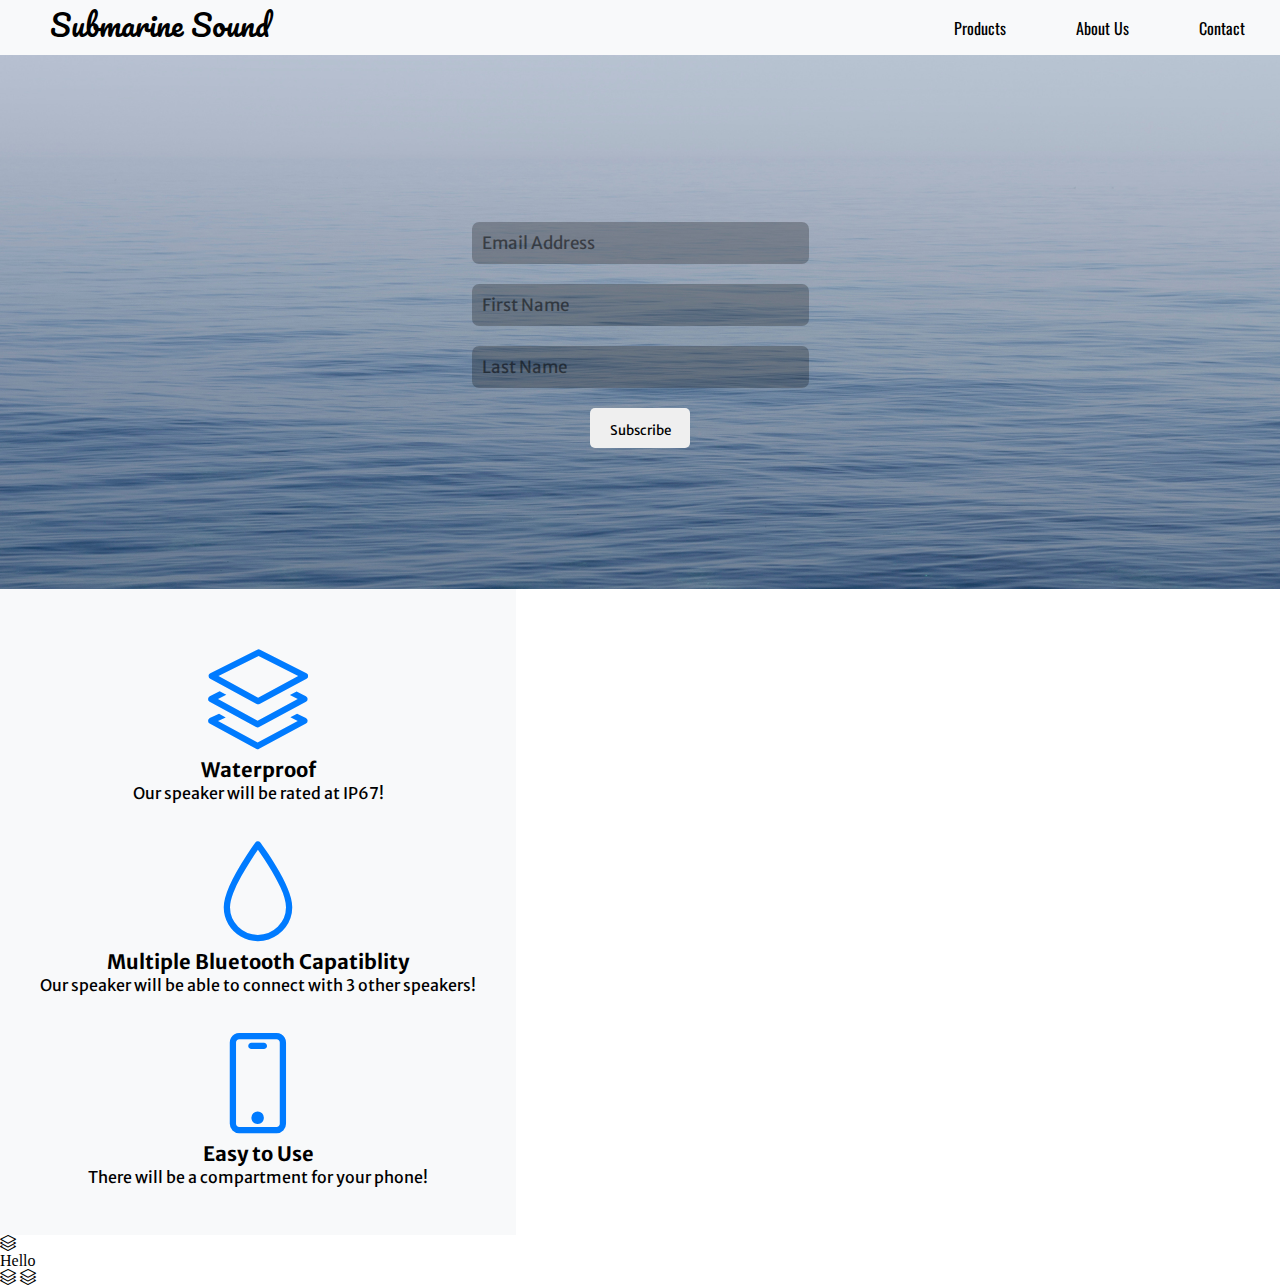
<file: index.html>
<!DOCTYPE html>
<html>
    <head>
        <Title>Submarine Sound</Title>
        <Meta charset="utf-8">
        <link href="https://fonts.googleapis.com/css?family=Oswald|Pacifico|Rubik|Tajawal" rel="stylesheet">
        <link href="https://fonts.googleapis.com/css?family=Merriweather+Sans" rel="stylesheet">
        <link href="https://fonts.googleapis.com/icon?family=Material+Icons" rel="stylesheet">
        <link rel="stylesheet" href="https://use.fontawesome.com/releases/v5.0.13/css/all.css" integrity="sha384-DNOHZ68U8hZfKXOrtjWvjxusGo9WQnrNx2sqG0tfsghAvtVlRW3tvkXWZh58N9jp" crossorigin="anonymous">
        <link rel="stylesheet" href="styles.css">
        <link href="simple-line-icons/css/simple-line-icons.css" rel="stylesheet" type="text/css">
    </head>
    <body>
        <Nav>
            <div class="wrapper">
                <ul>
                    <li><a class="active" href="index.html">Submarine Sound</a></li>
                    <li style="float:right"><a class="list" href="contact.html">Contact</a></li>
                    <li style="float:right"><a class="list" href="about-us.html">About Us</a></li>
                    <li style="float:right"><a class="list" href="products.html">Products</a></li>
                </ul>
            </Div>
        </Nav>
        <!-- Masthead -->
        <header class="masthead">
          <form action="https://submarinesound.us18.list-manage.com/subscribe/post?u=e446e01dfb21eeba56fa6c47e&amp;id=a97b88228a" method="post" id="mc-embedded-subscribe-form" name="mc-embedded-subscribe-form" class="validate" target="_blank" novalidate>
            <div class="email" >
                <h1>
                    <p></p>
                    <input type="email" name="EMAIL" placeholder="Email Address">
                    <p></p>
                    <input type="text" name="FNAME" placeholder="First Name">
                    <p</p>
                    <input type="text" name="LNAME" placeholder="Last Name">
                    <p></p>
                    <input type="submit" name="submit" value="Subscribe">
                </h1>
            </div>
          </form>
        </header>
        <!-- icons -->
        <section class="icons-whole">
            <div class="row">
                <div class="icons">
                    <i class="icon-layers m-auto text-primary"></i>
                </div>
                    <h3>Waterproof</h3>
                    <p class="lead mb-0">Our speaker will be rated at IP67!</p>
                <div class="icons">
                    <i class="icon-drop m-auto text-primary"></i>
                </div>
                    <h3>Multiple Bluetooth Capatiblity</h3>
                    <p class="lead mb-0">Our speaker will be able to connect with 3 other speakers!</p>
                <div class="icons">
                    <i class="icon-screen-smartphone m-auto text-primary"></i>
                </div>
                    <h3>Easy to Use</h3>
                    <p class="lead mb-0">There will be a compartment for your phone!</p>
            </div>
        </section>
        <section>
            <i class="icon-layers m-auto text-primary"></i><p>Hello</p>
            <i class="icon-layers m-auto text-primary"></i>
            <i class="icon-layers m-auto text-primary"></i>
        </section>
    </body>
</html>
</file>
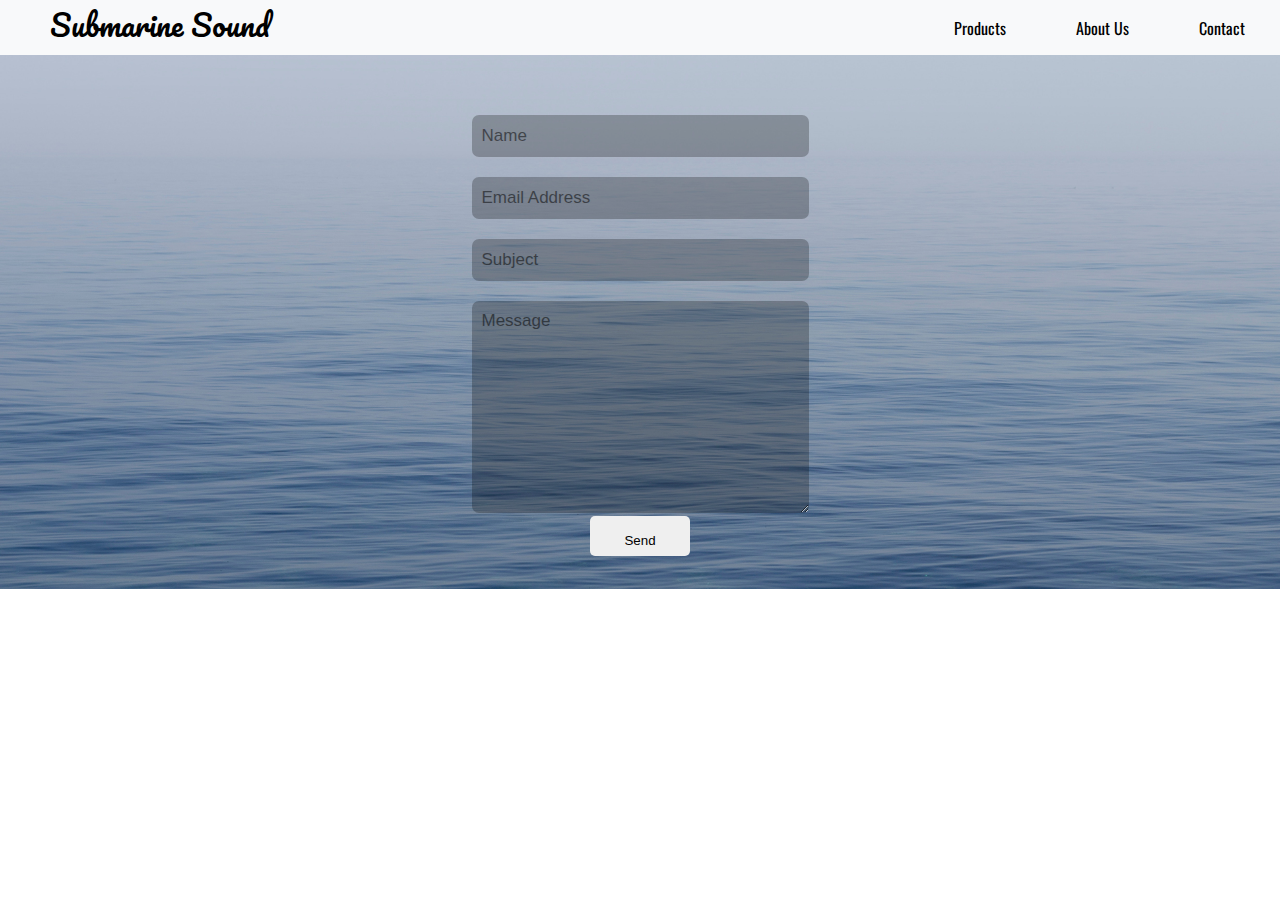
<file: contact.html>
<!DOCTYPE html>
<html>
    <head>
        <Title>Submarine Sound</Title>
        <Meta charset="utf-8">
        <link href="https://fonts.googleapis.com/css?family=Kavivanar" rel="stylesheet">
        <link href="https://fonts.googleapis.com/css?family=Oswald:400,500,700" rel="stylesheet">
        <link href="https://fonts.googleapis.com/css?family=Pacifico" rel="stylesheet">
        <link rel="stylesheet" href="styles.css">
    </head>
    <body>
        <Nav>
            <div class="wrapper">
                <ul>
                    <li><a class="active" href="index.html">Submarine Sound</a></li>
                    <li style="float:right"><a class="list" href="contact.html">Contact</a></li>
                    <li style="float:right"><a class="list" href="about-us.html">About Us</a></li>
                    <li style="float:right"><a class="list" href="products.html">Products</a></li>
                </ul>
            </Div>
        </Nav>
        <header class="masthead">
            <form action="contactform.php" method="post">
              <div class="contact" class="email" >
                  <h1>
                      <p></p>
                      <input type="text" name="Name" placeholder="Name">
                      <p></p>
                      <input type="email" name="EMAIL" placeholder="Email Address">
                      <p></p>
                      <input type="text" name="Subject" placeholder="Subject">
                      <textarea class="message" name="Message" placeholder="Message"></textarea>
                      <p></p>
                      <input type="submit" name="submit" value="Send">
                  </h1>
              </div>
            </form>
        </header>
    </body>
</html>
</file>
<file: simple-line-icons/css/simple-line-icons.css>
@font-face {
  font-family: 'simple-line-icons';
  src: url('../fonts/Simple-Line-Icons.eot?v=2.4.0');
  src: url('../fonts/Simple-Line-Icons.eot?v=2.4.0#iefix') format('embedded-opentype'), url('../fonts/Simple-Line-Icons.woff2?v=2.4.0') format('woff2'), url('../fonts/Simple-Line-Icons.ttf?v=2.4.0') format('truetype'), url('../fonts/Simple-Line-Icons.woff?v=2.4.0') format('woff'), url('../fonts/Simple-Line-Icons.svg?v=2.4.0#simple-line-icons') format('svg');
  font-weight: normal;
  font-style: normal;
}
/*
 Use the following CSS code if you want to have a class per icon.
 Instead of a list of all class selectors, you can use the generic [class*="icon-"] selector, but it's slower:
*/
.icon-user,
.icon-people,
.icon-user-female,
.icon-user-follow,
.icon-user-following,
.icon-user-unfollow,
.icon-login,
.icon-logout,
.icon-emotsmile,
.icon-phone,
.icon-call-end,
.icon-call-in,
.icon-call-out,
.icon-map,
.icon-location-pin,
.icon-direction,
.icon-directions,
.icon-compass,
.icon-layers,
.icon-menu,
.icon-list,
.icon-options-vertical,
.icon-options,
.icon-arrow-down,
.icon-arrow-left,
.icon-arrow-right,
.icon-arrow-up,
.icon-arrow-up-circle,
.icon-arrow-left-circle,
.icon-arrow-right-circle,
.icon-arrow-down-circle,
.icon-check,
.icon-clock,
.icon-plus,
.icon-minus,
.icon-close,
.icon-event,
.icon-exclamation,
.icon-organization,
.icon-trophy,
.icon-screen-smartphone,
.icon-screen-desktop,
.icon-plane,
.icon-notebook,
.icon-mustache,
.icon-mouse,
.icon-magnet,
.icon-energy,
.icon-disc,
.icon-cursor,
.icon-cursor-move,
.icon-crop,
.icon-chemistry,
.icon-speedometer,
.icon-shield,
.icon-screen-tablet,
.icon-magic-wand,
.icon-hourglass,
.icon-graduation,
.icon-ghost,
.icon-game-controller,
.icon-fire,
.icon-eyeglass,
.icon-envelope-open,
.icon-envelope-letter,
.icon-bell,
.icon-badge,
.icon-anchor,
.icon-wallet,
.icon-vector,
.icon-speech,
.icon-puzzle,
.icon-printer,
.icon-present,
.icon-playlist,
.icon-pin,
.icon-picture,
.icon-handbag,
.icon-globe-alt,
.icon-globe,
.icon-folder-alt,
.icon-folder,
.icon-film,
.icon-feed,
.icon-drop,
.icon-drawer,
.icon-docs,
.icon-doc,
.icon-diamond,
.icon-cup,
.icon-calculator,
.icon-bubbles,
.icon-briefcase,
.icon-book-open,
.icon-basket-loaded,
.icon-basket,
.icon-bag,
.icon-action-undo,
.icon-action-redo,
.icon-wrench,
.icon-umbrella,
.icon-trash,
.icon-tag,
.icon-support,
.icon-frame,
.icon-size-fullscreen,
.icon-size-actual,
.icon-shuffle,
.icon-share-alt,
.icon-share,
.icon-rocket,
.icon-question,
.icon-pie-chart,
.icon-pencil,
.icon-note,
.icon-loop,
.icon-home,
.icon-grid,
.icon-graph,
.icon-microphone,
.icon-music-tone-alt,
.icon-music-tone,
.icon-earphones-alt,
.icon-earphones,
.icon-equalizer,
.icon-like,
.icon-dislike,
.icon-control-start,
.icon-control-rewind,
.icon-control-play,
.icon-control-pause,
.icon-control-forward,
.icon-control-end,
.icon-volume-1,
.icon-volume-2,
.icon-volume-off,
.icon-calendar,
.icon-bulb,
.icon-chart,
.icon-ban,
.icon-bubble,
.icon-camrecorder,
.icon-camera,
.icon-cloud-download,
.icon-cloud-upload,
.icon-envelope,
.icon-eye,
.icon-flag,
.icon-heart,
.icon-info,
.icon-key,
.icon-link,
.icon-lock,
.icon-lock-open,
.icon-magnifier,
.icon-magnifier-add,
.icon-magnifier-remove,
.icon-paper-clip,
.icon-paper-plane,
.icon-power,
.icon-refresh,
.icon-reload,
.icon-settings,
.icon-star,
.icon-symbol-female,
.icon-symbol-male,
.icon-target,
.icon-credit-card,
.icon-paypal,
.icon-social-tumblr,
.icon-social-twitter,
.icon-social-facebook,
.icon-social-instagram,
.icon-social-linkedin,
.icon-social-pinterest,
.icon-social-github,
.icon-social-google,
.icon-social-reddit,
.icon-social-skype,
.icon-social-dribbble,
.icon-social-behance,
.icon-social-foursqare,
.icon-social-soundcloud,
.icon-social-spotify,
.icon-social-stumbleupon,
.icon-social-youtube,
.icon-social-dropbox,
.icon-social-vkontakte,
.icon-social-steam {
  font-family: 'simple-line-icons';
  speak: none;
  font-style: normal;
  font-weight: normal;
  font-variant: normal;
  text-transform: none;
  line-height: 1;
  /* Better Font Rendering =========== */
  -webkit-font-smoothing: antialiased;
  -moz-osx-font-smoothing: grayscale;
}
.icon-user:before {
  content: "\e005";
}
.icon-people:before {
  content: "\e001";
}
.icon-user-female:before {
  content: "\e000";
}
.icon-user-follow:before {
  content: "\e002";
}
.icon-user-following:before {
  content: "\e003";
}
.icon-user-unfollow:before {
  content: "\e004";
}
.icon-login:before {
  content: "\e066";
}
.icon-logout:before {
  content: "\e065";
}
.icon-emotsmile:before {
  content: "\e021";
}
.icon-phone:before {
  content: "\e600";
}
.icon-call-end:before {
  content: "\e048";
}
.icon-call-in:before {
  content: "\e047";
}
.icon-call-out:before {
  content: "\e046";
}
.icon-map:before {
  content: "\e033";
}
.icon-location-pin:before {
  content: "\e096";
}
.icon-direction:before {
  content: "\e042";
}
.icon-directions:before {
  content: "\e041";
}
.icon-compass:before {
  content: "\e045";
}
.icon-layers:before {
  content: "\e034";
}
.icon-menu:before {
  content: "\e601";
}
.icon-list:before {
  content: "\e067";
}
.icon-options-vertical:before {
  content: "\e602";
}
.icon-options:before {
  content: "\e603";
}
.icon-arrow-down:before {
  content: "\e604";
}
.icon-arrow-left:before {
  content: "\e605";
}
.icon-arrow-right:before {
  content: "\e606";
}
.icon-arrow-up:before {
  content: "\e607";
}
.icon-arrow-up-circle:before {
  content: "\e078";
}
.icon-arrow-left-circle:before {
  content: "\e07a";
}
.icon-arrow-right-circle:before {
  content: "\e079";
}
.icon-arrow-down-circle:before {
  content: "\e07b";
}
.icon-check:before {
  content: "\e080";
}
.icon-clock:before {
  content: "\e081";
}
.icon-plus:before {
  content: "\e095";
}
.icon-minus:before {
  content: "\e615";
}
.icon-close:before {
  content: "\e082";
}
.icon-event:before {
  content: "\e619";
}
.icon-exclamation:before {
  content: "\e617";
}
.icon-organization:before {
  content: "\e616";
}
.icon-trophy:before {
  content: "\e006";
}
.icon-screen-smartphone:before {
  content: "\e010";
}
.icon-screen-desktop:before {
  content: "\e011";
}
.icon-plane:before {
  content: "\e012";
}
.icon-notebook:before {
  content: "\e013";
}
.icon-mustache:before {
  content: "\e014";
}
.icon-mouse:before {
  content: "\e015";
}
.icon-magnet:before {
  content: "\e016";
}
.icon-energy:before {
  content: "\e020";
}
.icon-disc:before {
  content: "\e022";
}
.icon-cursor:before {
  content: "\e06e";
}
.icon-cursor-move:before {
  content: "\e023";
}
.icon-crop:before {
  content: "\e024";
}
.icon-chemistry:before {
  content: "\e026";
}
.icon-speedometer:before {
  content: "\e007";
}
.icon-shield:before {
  content: "\e00e";
}
.icon-screen-tablet:before {
  content: "\e00f";
}
.icon-magic-wand:before {
  content: "\e017";
}
.icon-hourglass:before {
  content: "\e018";
}
.icon-graduation:before {
  content: "\e019";
}
.icon-ghost:before {
  content: "\e01a";
}
.icon-game-controller:before {
  content: "\e01b";
}
.icon-fire:before {
  content: "\e01c";
}
.icon-eyeglass:before {
  content: "\e01d";
}
.icon-envelope-open:before {
  content: "\e01e";
}
.icon-envelope-letter:before {
  content: "\e01f";
}
.icon-bell:before {
  content: "\e027";
}
.icon-badge:before {
  content: "\e028";
}
.icon-anchor:before {
  content: "\e029";
}
.icon-wallet:before {
  content: "\e02a";
}
.icon-vector:before {
  content: "\e02b";
}
.icon-speech:before {
  content: "\e02c";
}
.icon-puzzle:before {
  content: "\e02d";
}
.icon-printer:before {
  content: "\e02e";
}
.icon-present:before {
  content: "\e02f";
}
.icon-playlist:before {
  content: "\e030";
}
.icon-pin:before {
  content: "\e031";
}
.icon-picture:before {
  content: "\e032";
}
.icon-handbag:before {
  content: "\e035";
}
.icon-globe-alt:before {
  content: "\e036";
}
.icon-globe:before {
  content: "\e037";
}
.icon-folder-alt:before {
  content: "\e039";
}
.icon-folder:before {
  content: "\e089";
}
.icon-film:before {
  content: "\e03a";
}
.icon-feed:before {
  content: "\e03b";
}
.icon-drop:before {
  content: "\e03e";
}
.icon-drawer:before {
  content: "\e03f";
}
.icon-docs:before {
  content: "\e040";
}
.icon-doc:before {
  content: "\e085";
}
.icon-diamond:before {
  content: "\e043";
}
.icon-cup:before {
  content: "\e044";
}
.icon-calculator:before {
  content: "\e049";
}
.icon-bubbles:before {
  content: "\e04a";
}
.icon-briefcase:before {
  content: "\e04b";
}
.icon-book-open:before {
  content: "\e04c";
}
.icon-basket-loaded:before {
  content: "\e04d";
}
.icon-basket:before {
  content: "\e04e";
}
.icon-bag:before {
  content: "\e04f";
}
.icon-action-undo:before {
  content: "\e050";
}
.icon-action-redo:before {
  content: "\e051";
}
.icon-wrench:before {
  content: "\e052";
}
.icon-umbrella:before {
  content: "\e053";
}
.icon-trash:before {
  content: "\e054";
}
.icon-tag:before {
  content: "\e055";
}
.icon-support:before {
  content: "\e056";
}
.icon-frame:before {
  content: "\e038";
}
.icon-size-fullscreen:before {
  content: "\e057";
}
.icon-size-actual:before {
  content: "\e058";
}
.icon-shuffle:before {
  content: "\e059";
}
.icon-share-alt:before {
  content: "\e05a";
}
.icon-share:before {
  content: "\e05b";
}
.icon-rocket:before {
  content: "\e05c";
}
.icon-question:before {
  content: "\e05d";
}
.icon-pie-chart:before {
  content: "\e05e";
}
.icon-pencil:before {
  content: "\e05f";
}
.icon-note:before {
  content: "\e060";
}
.icon-loop:before {
  content: "\e064";
}
.icon-home:before {
  content: "\e069";
}
.icon-grid:before {
  content: "\e06a";
}
.icon-graph:before {
  content: "\e06b";
}
.icon-microphone:before {
  content: "\e063";
}
.icon-music-tone-alt:before {
  content: "\e061";
}
.icon-music-tone:before {
  content: "\e062";
}
.icon-earphones-alt:before {
  content: "\e03c";
}
.icon-earphones:before {
  content: "\e03d";
}
.icon-equalizer:before {
  content: "\e06c";
}
.icon-like:before {
  content: "\e068";
}
.icon-dislike:before {
  content: "\e06d";
}
.icon-control-start:before {
  content: "\e06f";
}
.icon-control-rewind:before {
  content: "\e070";
}
.icon-control-play:before {
  content: "\e071";
}
.icon-control-pause:before {
  content: "\e072";
}
.icon-control-forward:before {
  content: "\e073";
}
.icon-control-end:before {
  content: "\e074";
}
.icon-volume-1:before {
  content: "\e09f";
}
.icon-volume-2:before {
  content: "\e0a0";
}
.icon-volume-off:before {
  content: "\e0a1";
}
.icon-calendar:before {
  content: "\e075";
}
.icon-bulb:before {
  content: "\e076";
}
.icon-chart:before {
  content: "\e077";
}
.icon-ban:before {
  content: "\e07c";
}
.icon-bubble:before {
  content: "\e07d";
}
.icon-camrecorder:before {
  content: "\e07e";
}
.icon-camera:before {
  content: "\e07f";
}
.icon-cloud-download:before {
  content: "\e083";
}
.icon-cloud-upload:before {
  content: "\e084";
}
.icon-envelope:before {
  content: "\e086";
}
.icon-eye:before {
  content: "\e087";
}
.icon-flag:before {
  content: "\e088";
}
.icon-heart:before {
  content: "\e08a";
}
.icon-info:before {
  content: "\e08b";
}
.icon-key:before {
  content: "\e08c";
}
.icon-link:before {
  content: "\e08d";
}
.icon-lock:before {
  content: "\e08e";
}
.icon-lock-open:before {
  content: "\e08f";
}
.icon-magnifier:before {
  content: "\e090";
}
.icon-magnifier-add:before {
  content: "\e091";
}
.icon-magnifier-remove:before {
  content: "\e092";
}
.icon-paper-clip:before {
  content: "\e093";
}
.icon-paper-plane:before {
  content: "\e094";
}
.icon-power:before {
  content: "\e097";
}
.icon-refresh:before {
  content: "\e098";
}
.icon-reload:before {
  content: "\e099";
}
.icon-settings:before {
  content: "\e09a";
}
.icon-star:before {
  content: "\e09b";
}
.icon-symbol-female:before {
  content: "\e09c";
}
.icon-symbol-male:before {
  content: "\e09d";
}
.icon-target:before {
  content: "\e09e";
}
.icon-credit-card:before {
  content: "\e025";
}
.icon-paypal:before {
  content: "\e608";
}
.icon-social-tumblr:before {
  content: "\e00a";
}
.icon-social-twitter:before {
  content: "\e009";
}
.icon-social-facebook:before {
  content: "\e00b";
}
.icon-social-instagram:before {
  content: "\e609";
}
.icon-social-linkedin:before {
  content: "\e60a";
}
.icon-social-pinterest:before {
  content: "\e60b";
}
.icon-social-github:before {
  content: "\e60c";
}
.icon-social-google:before {
  content: "\e60d";
}
.icon-social-reddit:before {
  content: "\e60e";
}
.icon-social-skype:before {
  content: "\e60f";
}
.icon-social-dribbble:before {
  content: "\e00d";
}
.icon-social-behance:before {
  content: "\e610";
}
.icon-social-foursqare:before {
  content: "\e611";
}
.icon-social-soundcloud:before {
  content: "\e612";
}
.icon-social-spotify:before {
  content: "\e613";
}
.icon-social-stumbleupon:before {
  content: "\e614";
}
.icon-social-youtube:before {
  content: "\e008";
}
.icon-social-dropbox:before {
  content: "\e00c";
}
.icon-social-vkontakte:before {
  content: "\e618";
}
.icon-social-steam:before {
  content: "\e620";
}
</file>
<file: styles.css>
/*
html5doctor.com Reset Stylesheet
v1.6.1
Last Updated: 2010-09-17
Author: Richard Clark - http://richclarkdesign.com
Twitter: @rich_clark
*/

html, body, div, span, object, iframe,
h1, h2, h3, h4, h5, h6, p, blockquote, pre,
abbr, address, cite, code,
del, dfn, em, img, ins, kbd, q, samp,
small, strong, sub, sup, var,
b, i,
dl, dt, dd, ol, ul, li,
fieldset, form, label, legend,
table, caption, tbody, tfoot, thead, tr, th, td,
article, aside, canvas, details, figcaption, figure,
footer, header, hgroup, menu, nav, section, summary,
time, mark, audio, video {
    margin:0;
    padding:0;
    border:0;
    outline:0;
    font-size:100%;
    vertical-align:baseline;
    background:transparent;
}

body {
    line-height:1;
}

article,aside,details,figcaption,figure,
footer,header,hgroup,menu,nav,section {
    display:block;
}

nav ul {
    list-style:none;
}

blockquote, q {
    quotes:none;
}

blockquote:before, blockquote:after,
q:before, q:after {
    content:'';
    content:none;
}

a {
    margin:0;
    padding:0;
    font-size:100%;
    vertical-align:baseline;
    background:transparent;
}

/* change colours to suit your needs */
ins {
    background-color:#ff9;
    color:#000;
    text-decoration:none;
}

/* change colours to suit your needs */
mark {
    background-color:#ff9;
    color:#000;
    font-style:italic;
    font-weight:bold;
}

del {
    text-decoration: line-through;
}

abbr[title], dfn[title] {
    border-bottom:1px dotted;
    cursor:help;
}

table {
    border-collapse:collapse;
    border-spacing:0;
}

/* change border colour to suit your needs */
hr {
    display:block;
    height:1px;
    border:0;
    border-top:1px solid #cccccc;
    margin:1em 0;
    padding:0;
}

input, select {
    vertical-align:middle;
}


/* MY CODE */

body{
    background-color: white;
}


nav{
    width: 100%;
    background: #f8f9fa;
}

nav li{
    display: inline-block;
}


nav li a{
    color: Black;
    text-decoration: none;
    font-family: 'Oswald', sans-serif;
    display: block;
    padding: 20px 35px 15px;
    transition:.75s;
}

nav li a:hover:not(.active){
    font-size: 20px;
    color: #111;
}

.active{
    font-size: 30px;
    padding-left: 50px;
    padding-top: 10px;
    font-family: 'Pacifico', cursive;
    text-align: center;

}

.list{
    color:black;
    font-size: 16px;
}

header.masthead {
  position: relative;
  background-color: #343a40;
  background: url("img/bg-masthead.jpg") no-repeat center center;
  -webkit-background-size: cover;
  -moz-background-size: cover;
  -o-background-size: cover;
  background-size: cover;
  padding-top: 13.15rem;
  padding-bottom: 20.25rem;
}

.email{
    width:500px;
    height: 200px;
    background: rgba(0, 0, 0, 0);
    color: #fff;
    top: 50%;
    left: 50%;
    position:absolute;
    transform: translate(-50%,-50%);
    box-sizing:border-box;
}

h1{
    margin: 0;
    padding: 0 0 20px;
    text-align: center;
    font-size: 20px;
    color:black;
    font-family: 'Merriweather Sans', sans-serif;
}

.email p{
    margin:0;
    padding: 0;
    font-weight: bold;
}


.email input{
    width: 65%;
    margin-bottom: 20px;
}

::placeholder { /* Chrome, Firefox, Opera, Safari 10.1+ */
    color: black;
    opacity: .50; /* Firefox */
}

.email input[type="text"], input[type="email"]
{
    border: none;
    border-bottom: 0px solid #fff;
    Background: rgba(0,0,0,.25);
    border-radius: 7px;
    outline: none;
    height: 40px;
    color:#fff;
    font-size: 17px;
    font-family:'Merriweather Sans', sans-serif;
    padding-left: 10px;
}

.email input[type="submit"]
{
    border: none;
    outline: none;
    height: 40px;
    font-family: 'Merriweather Sans', sans-serif;
    Width: 100px;
    border-radius: 5px;
    padding-top: 5px;
}

.email input[type="submit"]:hover
{
    cursor: pointer;
    background: #39b1dd;
    color: #000;
}

/*Contact Form */
.message{
    width: 325px;
    height: 200px;
    border: none;
    border-bottom: 0px solid #fff;
    Background: rgba(0,0,0,.25);
    border-radius: 7px;
    outline: none;
    color:#fff;
    font-size: 17px;
    font-family:'Merriweather Sans', sans-serif;
    padding-left: 10px;
    padding-top: 10px;
}

.contact p{
    margin:0;
    padding: 0;
    font-weight: bold;
}


.contact input{
    width: 65%;
    margin-bottom: 20px;
}

.contact{
    width:500px;
    height: 200px;
    background: rgba(0, 0, 0, 0);
    color: #fff;
    top: 30%;
    left: 50%;
    position:absolute;
    transform: translate(-50%,-50%);
    box-sizing:border-box;
}

.contact input[type="text"], input[type="email"]
{
    border: none;
    border-bottom: 0px solid #fff;
    Background: rgba(0,0,0,.25);
    border-radius: 7px;
    outline: none;
    height: 40px;
    color:#fff;
    font-size: 17px;
    font-family:'Merriweather Sans', sans-serif;
    padding-left: 10px;
}

.contact input[type="submit"]
{
    border: none;
    outline: none;
    height: 40px;
    font-family: 'Merriweather Sans', sans-serif;
    Width: 100px;
    border-radius: 5px;
    padding-top: 10px;
}

.contact input[type="submit"]:hover
{
    cursor: pointer;
    background: #39b1dd;
    color: #000;
}

/* icons section */

.icons {
    align-items: center;
    font-size:100px;color:#007bff;"
    padding-left: 30px;
    padding-top: 40px;
    /* display: inline-block;*/
    flex-wrap: wrap;
    text-align: center;
    display: block;
    margin-left: auto;
    margin-right: auto;
    transition: .60s;
}

.icons-whole{
    display: inline-block;
    padding-top: 20px;
    padding-left: 40px;
    padding-right: 40px;
    text-align: center;
    background: #f8f9fa;
    padding-bottom: 50px;

}

.lead{
    font-family:'Merriweather Sans', sans-serif;
}

h3{
    font-family:'Merriweather Sans', sans-serif;
    font-size: 20px;
    padding-bottom: 5px;
}

.icons:hover{
    font-size: 105px;
}
/*
.row {
    width:100%;
    text-align:center;
}

.icons-layers {
    float:left;
    width:100px;
}

.icons-drop {
    display: inline-block;
    margin:0 auto;
    width:100px;
}

.icons-screen {
    float:right;
    width:100px;
}
*/
</file>
